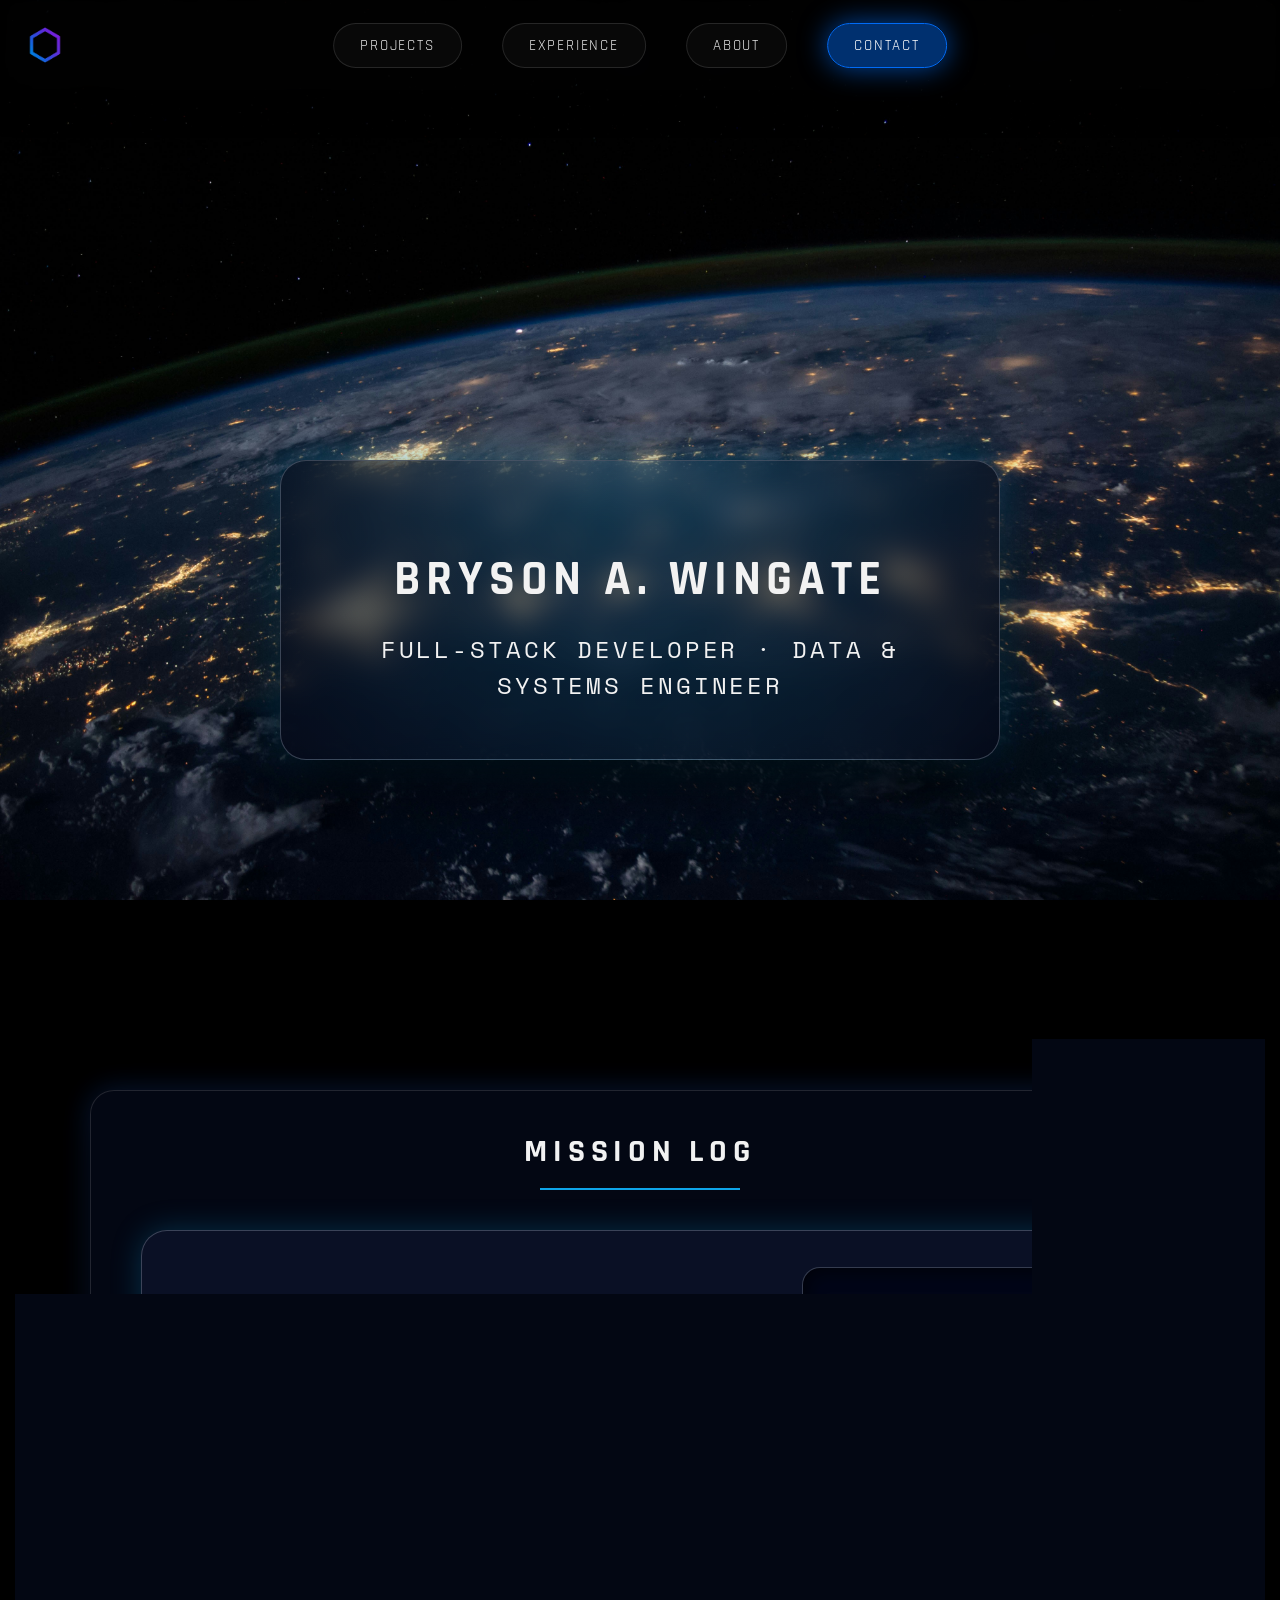
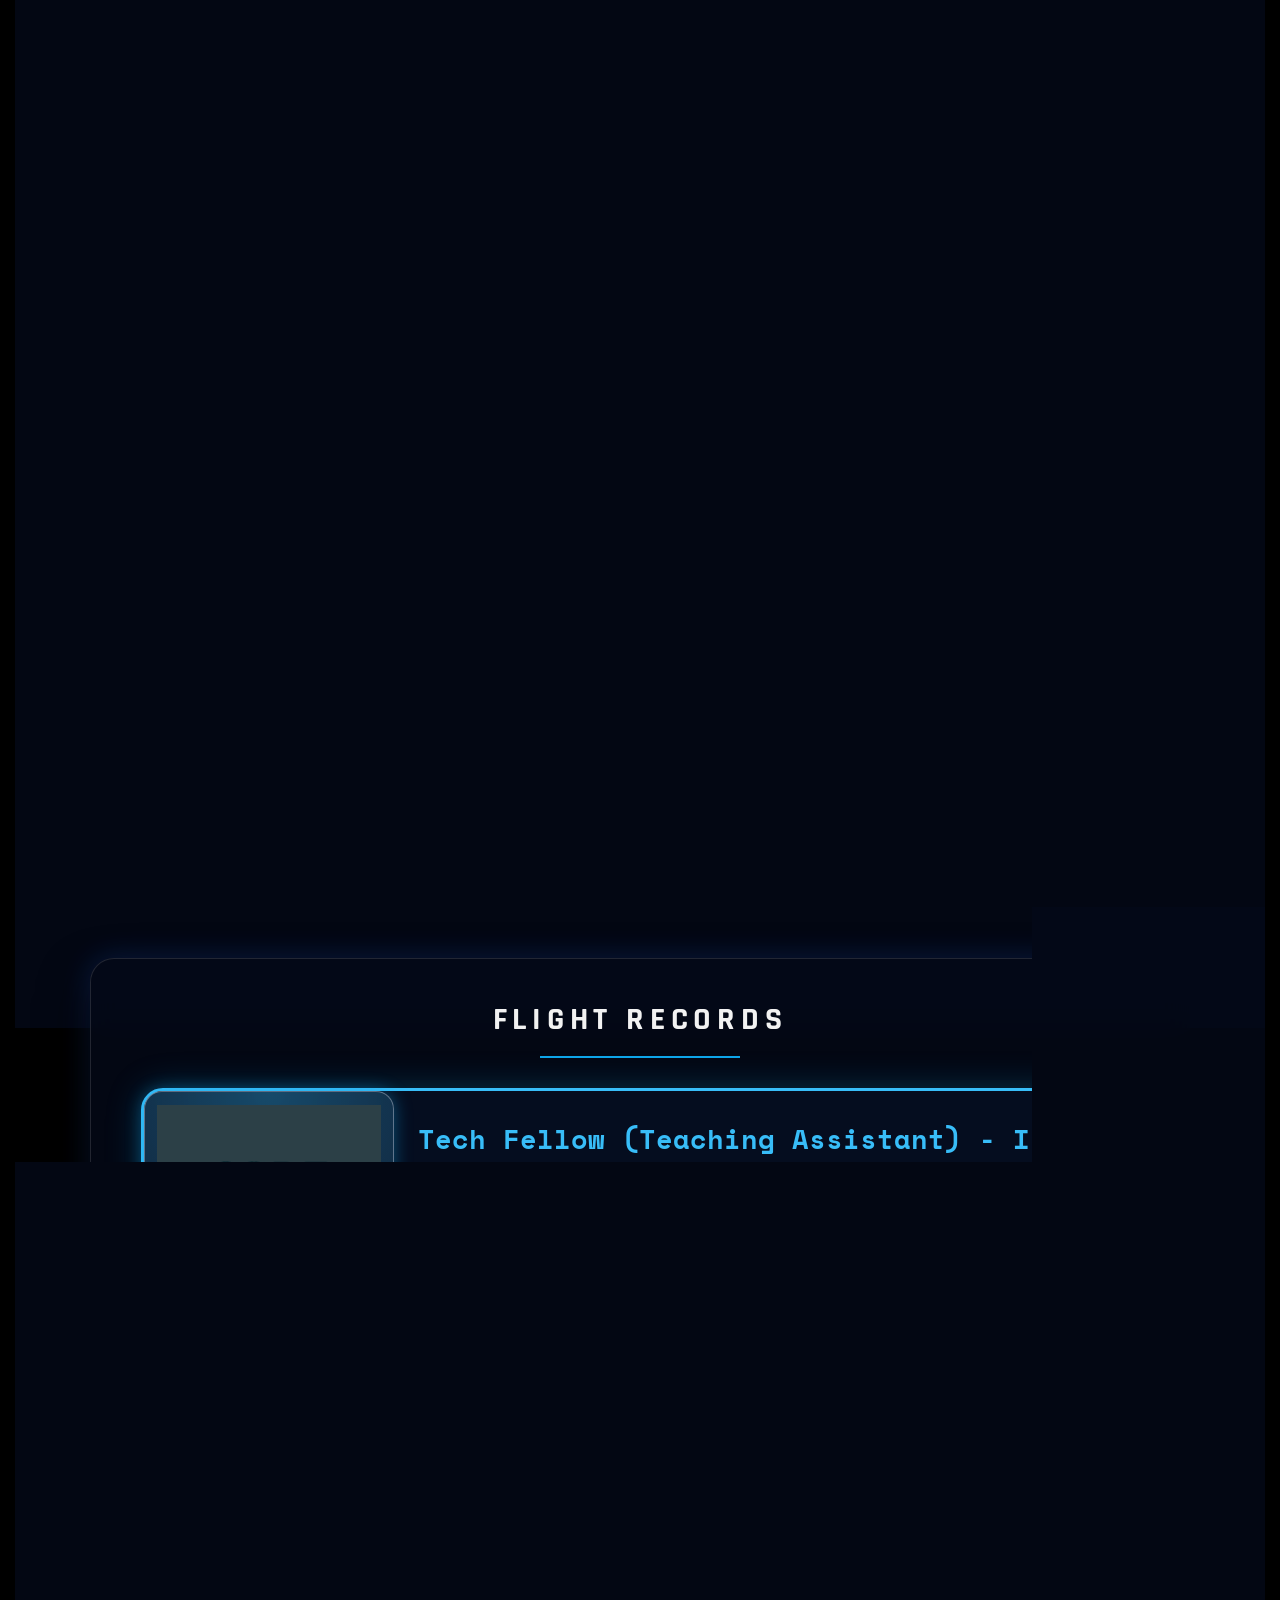
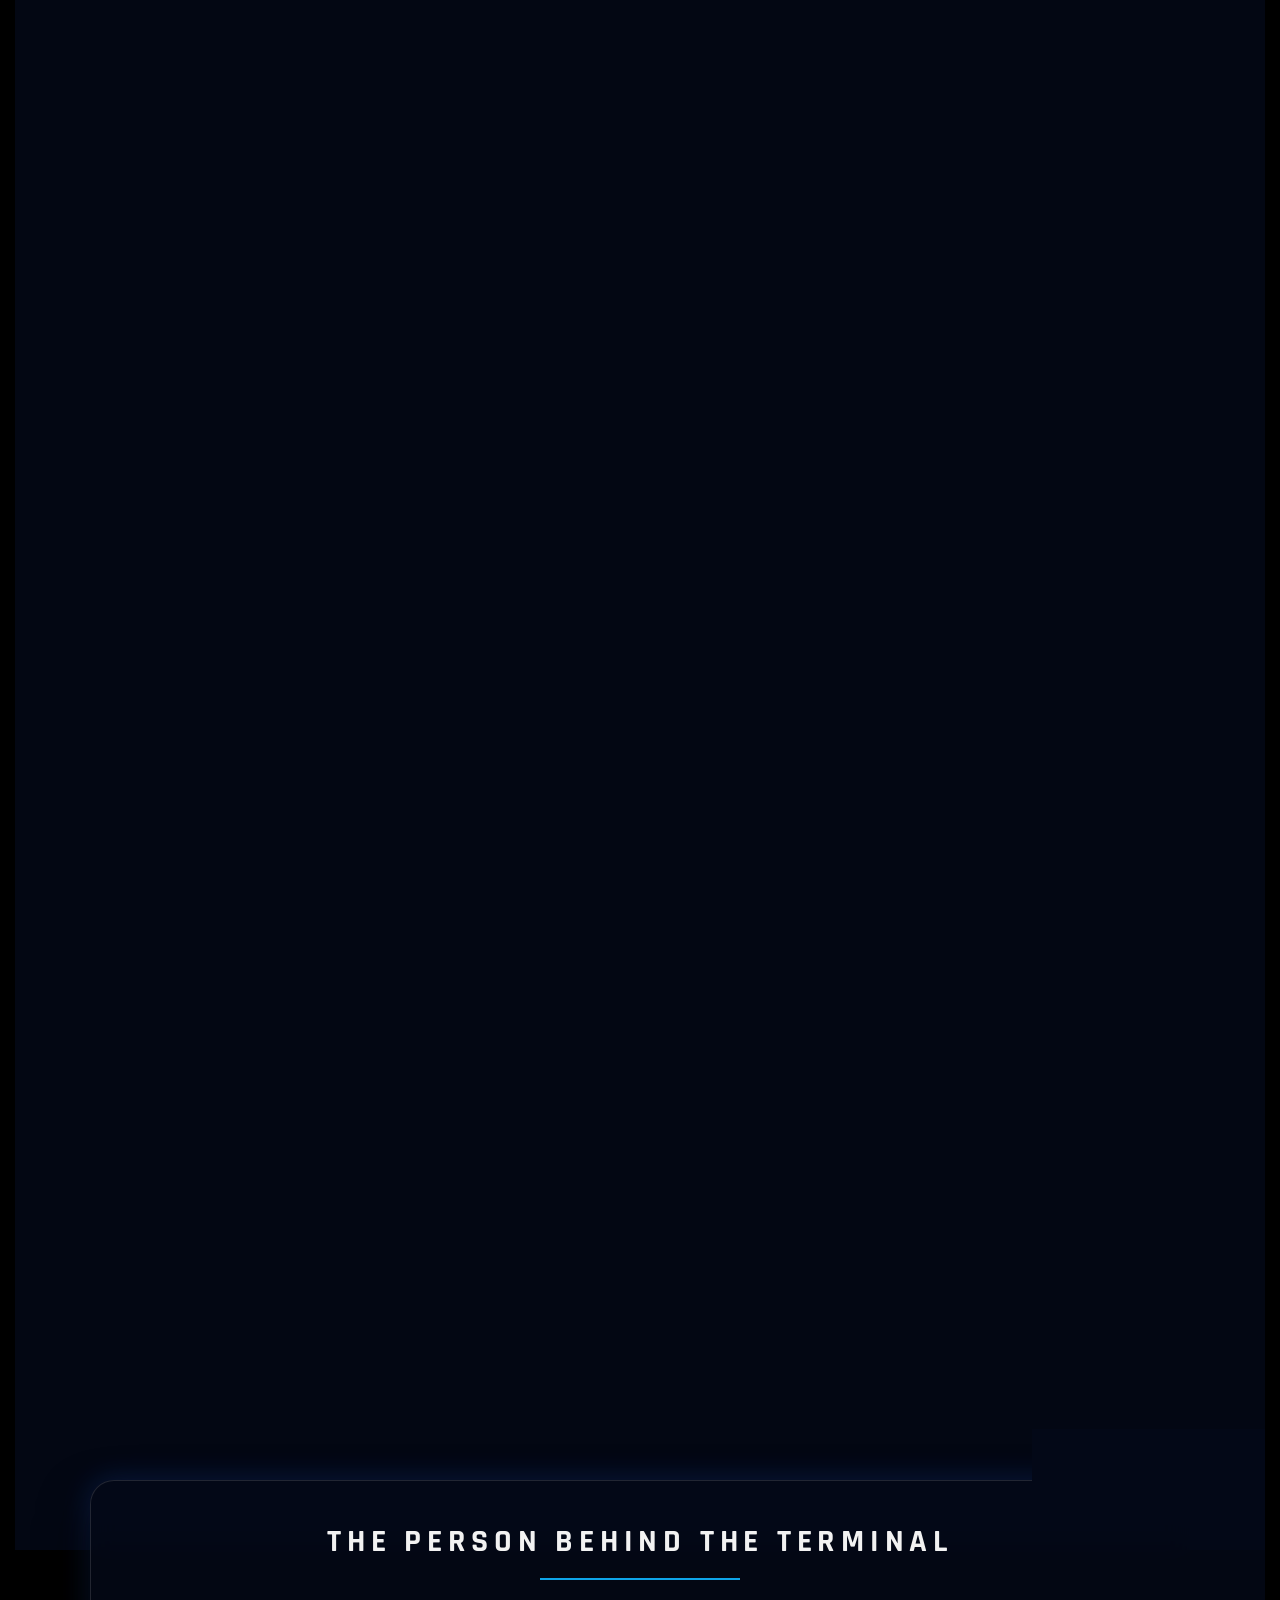
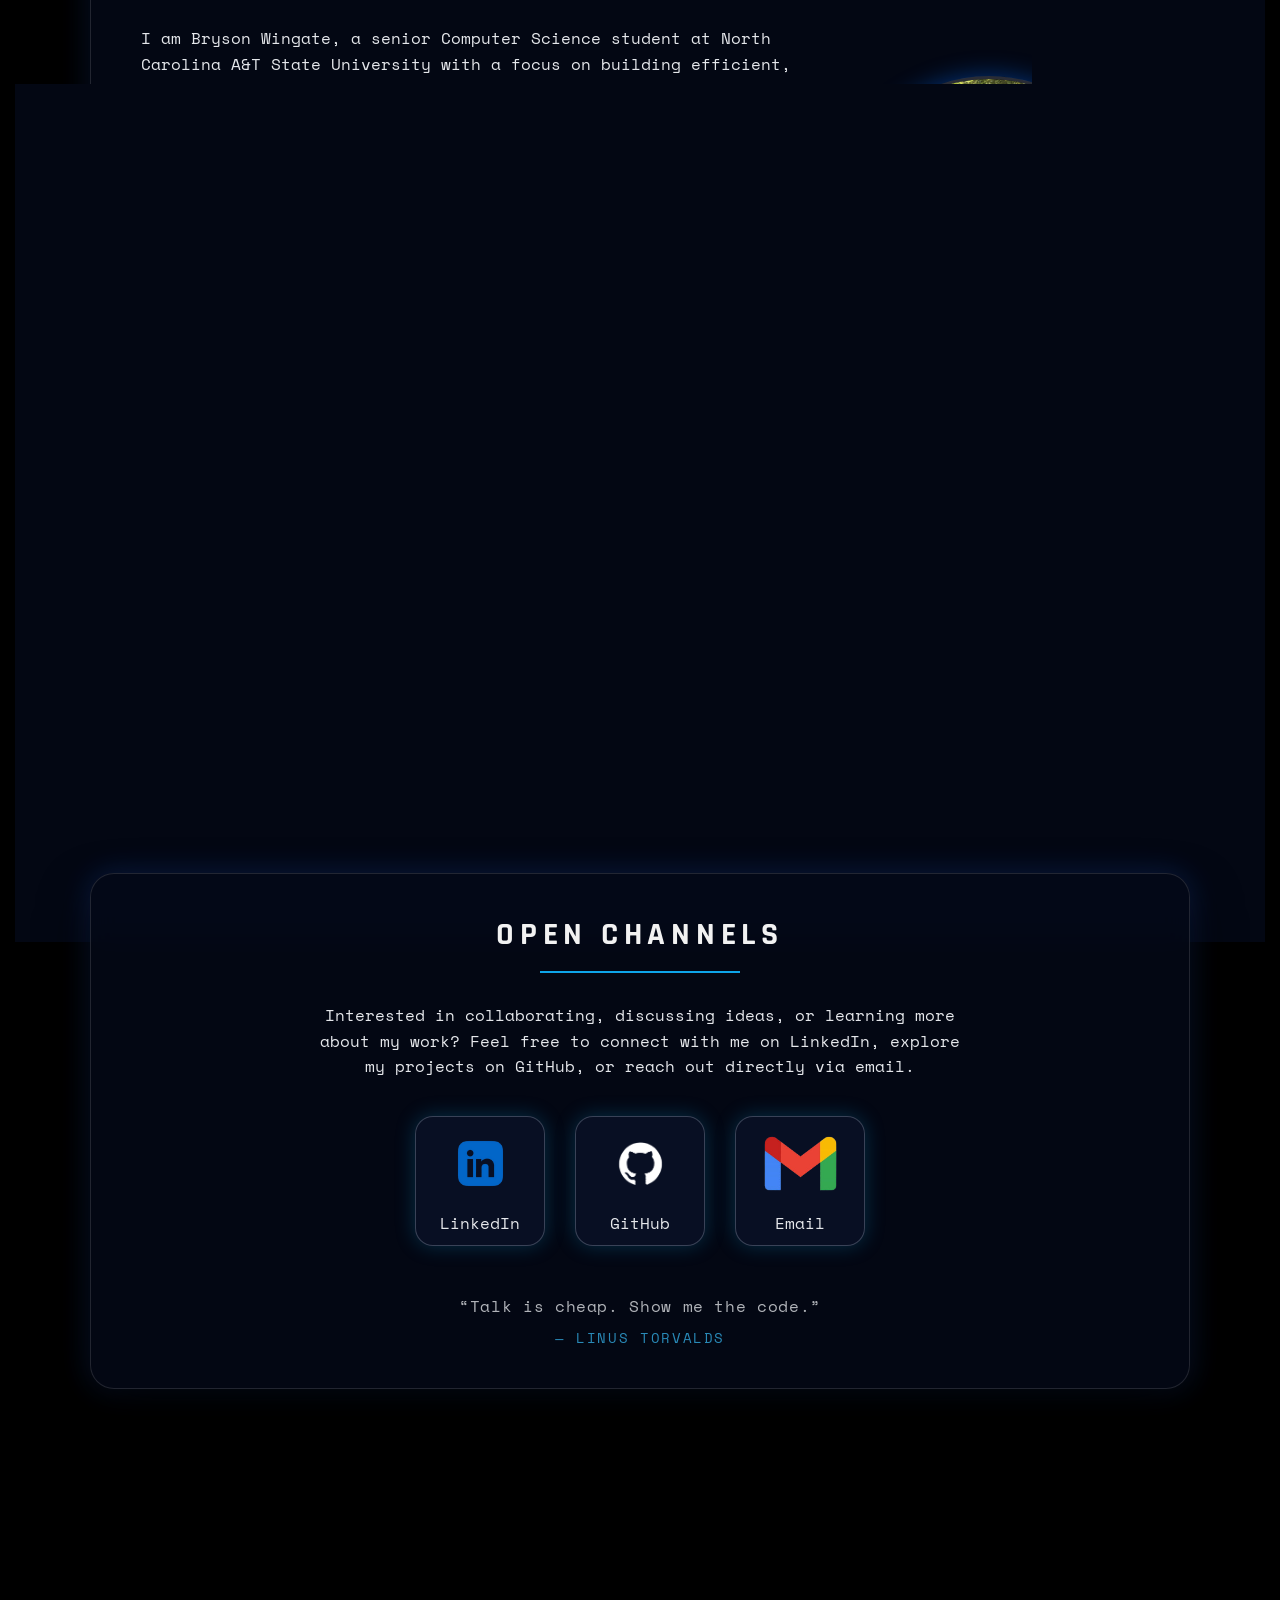
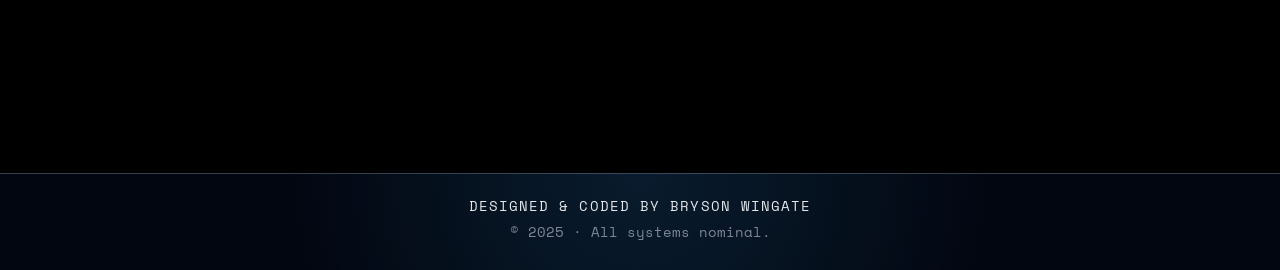
<file: portfolio-site/index.html>
<!DOCTYPE html>
<html lang="en">
<head>
    <link rel="preconnect" href="https://fonts.googleapis.com">
<link rel="preconnect" href="https://fonts.gstatic.com" crossorigin>
<link href="https://fonts.googleapis.com/css2?family=Inter:wght@300;400;500;600&family=Rajdhani:wght@500;600;700&family=Space+Mono:wght@400;700&display=swap" rel="stylesheet">

    <link rel="icon" type="image/x-icon" sizes="180x180" href="assets/main/portfolio-icon.ico">
    <meta charset="UTF-8">
    <meta name="viewport" content="width=device-width, initial-scale=1.0">
    <title>Bryson Wingate Portfolio</title>

    <!-- Main CSS -->
    <link rel="stylesheet" href="styles/main.css">

    <!-- Font Awesome (for hamburger icon) -->
    <link rel="stylesheet"
          href="https://cdnjs.cloudflare.com/ajax/libs/font-awesome/6.5.2/css/all.min.css">
</head>
<body>

    <!-- ================= NAVBAR ================= -->
    <nav id="dynamic-nav">
        <div class="header-constraint">
            <!-- Logo (fixed in CSS) -->
            <a href="#hero" class="logo-link">
                <img src="assets/main/portfolio-symbol.png" alt="Logo" class="logo">
            </a>

            <!-- Centered pills -->
            <div class="nav-links-center">
                <a href="#projects">Projects</a>
                <a href="#experience">Experience</a>
                <a href="#about">About</a>
                <a href="#contact">Contact</a>
            </div>

            <!-- Hamburger (mobile) -->
            <div class="hamburger-menu" aria-label="Toggle navigation"
                 aria-expanded="false" role="button">
                <i class="fas fa-bars"></i>
            </div>
        </div>
    </nav>

    <!-- Dim background overlay for mobile menu -->
    <div class="menu-overlay"></div>

    <!-- ================= HERO ================= -->
    <section id="hero" class="page-section hero-section">
  <div class="hero-card">
    <h1>Bryson A. Wingate</h1>
    <h2>Full-Stack Developer · Data & Systems Engineer</h2>
</section>

    <!-- ================= SECTIONS ================= -->
    <section id="projects" class="page-section">
  <div class="container">
    <div class="section-panel projects-panel">

      <h2 class="projects-title">MISSION LOG</h2>
      <div class="projects-divider"></div>

      <!-- PROJECT 1 -->
        <div class="project-row">
      <!--<div class="project-row clickable" data-href="projects/ecowatch.html" -->
        <div class="project-info">
          <h3 class="project-name">EcoWatch</h3>
          <p class="project-desc">
            A real-time environmental dashboard visualizing weather conditions,
            air quality, and atmospheric data through a clean, interactive interface.
          </p>

          <div class="project-tags">
            <span>HTML</span>
            <span>JavaScript</span>
            <span>OpenWeather API</span>
          </div>

          <div class="project-actions">
            <a href="https://ecowatch-dashboard.netlify.app/" target="_blank" class="project-btn">
              VIEW LIVE
            </a>
            <a href="https://github.com/SuperiorPython/EcoWatch" target="_blank" class="project-btn">
              VIEW CODE
            </a>
          </div>
        </div>

        <div class="project-preview">
          <img src="assets/projects/ecowatch-image.png" alt="EcoWatch Preview">
        </div>
      </div>

      <!-- PROJECT 2 -->
        <div class="project-row">
      <!-- <div class="project-row clickable" data-href="projects/playlistdna.html"-->
        <div class="project-info">
          <h3 class="project-name">Playlist DNA</h3>
          <p class="project-desc">
            An analytics tool that breaks down Spotify playlists into genre,
            artist, and vibe signatures using interactive visualizations.
          </p>

          <div class="project-tags">
            <span>Python</span>
            <span>Streamlit</span>
            <span>Spotify API</span>
            <span>OpenAI API</span>
          </div>

          <div class="project-actions">
            <a href="https://playlistdna.streamlit.app/" target="_blank" class="project-btn">
              VIEW LIVE
            </a>
            <a href="https://github.com/SuperiorPython/Playlist-DNA-App" target="_blank" class="project-btn">
              VIEW CODE
            </a>
          </div>
        </div>

        <div class="project-preview">
          <img src="assets/projects/playlist-dna-image.png" alt="Playlist DNA Preview">
        </div>
      </div>

      <!-- PROJECT 3 — WIP -->
      <div class="project-row wip">
        <div class="project-info">
          <h3 class="project-name">Living Sky</h3>
          <p class="project-desc">
            A self-updating repo that renders tonight's sky and a live solar system
            view once an hour, forever — a GitHub Actions workflow computes real
            positions for the sun, moon, and planets and commits the rendered SVGs
            straight back into itself.
          </p>

          <div class="project-tags">
            <span>JavaScript</span>
            <span>Node.js</span>
            <span>GitHub Actions</span>
            <span>Astronomy Engine</span>
          </div>

          <div class="project-wip-tag">IN DEVELOPMENT</div>
        </div>

        <div class="project-preview">
          <img src="assets/projects/wip-icon.png" alt="Work In Progress Icon Preview">
        </div>
      </div>

    </div>
  </div>
</section>

<section id="experience" class="page-section">
  <div class="container">
    <div class="section-panel experience-panel">

      <h2 class="exp-title">FLIGHT RECORDS</h2>
      <div class="exp-divider"></div>

      <!-- CodePath — current term -->
      <div class="experience-item current-experience">

  <div class="exp-logo-box current-logo">
    <img src="assets/companies/codepath-image.png" alt="CodePath" class="exp-logo">
  </div>

  <div class="exp-content">
    <h3 class="exp-role current-role">
      Tech Fellow (Teaching Assistant) - Intro to Python
    </h3>

    <p class="current-meta">
      CodePath @ North Carolina A&T State University | Greensboro, NC | Aug 2026 - Present
    </p>
    <ul class="current-bullets">
      <li>Currently in progress — leading weekly labs and one-on-one debugging support for students learning Python fundamentals and algorithmic thinking.</li>
    </ul>
  </div>

</div>

      <!-- Expedia Group -->
      <div class="experience-item">

  <div class="exp-logo-box">
    <img src="assets/companies/expedia-image.png" alt="Expedia Group" class="exp-logo">
  </div>

  <div class="exp-content">
    <h3 class="exp-role">
      Cloud Engineering Intern
    </h3>

    <p class="exp-meta">
      Expedia Group | San Jose, CA | May 2026 - August 2026
    </p>
    <ul class="exp-bullets">
      <li>Built and deployed a production MCP server on Kubernetes exposing 5 custom observability tools over a 23.7 billion-row OTel ClickHouse dataset, enabling natural language querying of telemetry data.</li>
      <li>Designed query guardrails blocking DDL/DML operations and multi-statement injection attempts, with automatic LIMIT injection and time-range enforcement to prevent unbounded queries against production data.</li>
      <li>Built a K6 performance test framework across 6 load scenarios (baseline, spike, soak, multi-tool) with JWT bearer auth, sustaining 133 requests/sec at 230ms p95 latency with zero errors across all scenarios.</li>
    </ul>
  </div>

</div>

      <!-- Undergraduate Research Assistant — completed -->
      <div class="experience-item">

  <div class="exp-logo-box">
    <img src="assets/companies/ncat-image.png" alt="NCAT State University" class="exp-logo">
  </div>

  <div class="exp-content">
    <h3 class="exp-role">
      Undergraduate Research Assistant
    </h3>

    <p class="exp-meta">
      X+ Intelligence Lab @ North Carolina A&T State University | Greensboro, NC | Spring 2026
    </p>
    <ul class="exp-bullets">
      <li>Trained a PyTorch semantic segmentation model to detect and localize weeds in agricultural images, evaluated using pixel accuracy and IoU metrics.</li>
      <li>Built a custom data pipeline for image preprocessing, mask labeling, and train/validation evaluation.</li>
      <li>Monitored loss and performance trends to improve model generalization for autonomous farming applications.</li>
    </ul>
  </div>

</div>

      <!-- CodePath — first term, completed -->
      <div class="experience-item">

  <div class="exp-logo-box">
    <img src="assets/companies/codepath-image.png" alt="CodePath" class="exp-logo">
  </div>

  <div class="exp-content">
    <h3 class="exp-role">
      Tech Fellow (Teaching Assistant) - Intro to Python
    </h3>

    <p class="exp-meta">
      CodePath @ North Carolina A&T State University | Greensboro, NC | Aug 2025 - Dec 2025
    </p>
    <ul class="exp-bullets">
      <li>Led weekly labs and debugging sessions supporting students learning Python fundamentals and algorithmic thinking.</li>
      <li>Created hands-on examples, walkthroughs, and mini-lessons to guide students through loops, functions, dictionaries, and class structures.</li>
      <li>Provided one-on-one student support and contributed to improving learning outcomes across the course.</li>
    </ul>
  </div>

</div>

      <!-- Cisco SWE Intern -->
      <div class="experience-item">
  <!-- Logo on the left -->
  <div class="exp-logo-box">
    <img src="assets/companies/cisco-image.png" alt="Cisco Systems" class="exp-logo">
  </div>

  <!-- Text column on the right -->
  <div class="exp-content">
    <h3 class="exp-role">
      Software Engineering Intern
    </h3>
    <p class="exp-meta">
      Cisco Systems | Durham, NC | May 2025 - August 2025
    </p>

    <ul class="exp-bullets">
      <li>Developed features for an internal AI-powered Jira assistant by building and refining cloud infrastructure components.</li>
      <li>Worked extensively with AWS services including EC2, Auto Scaling Groups, Load Balancers, and Route 53 to deploy scalable backend systems.</li>
      <li>Collaborated with full-stack engineers to enhance service reliability, logging, and monitoring across cloud environments.</li>
    </ul>
  </div>
</div>
    </div>
  </div>
</section>


<section id="about" class="page-section">
  <div class="container">
    <div class="section-panel about-panel">

      <!-- Title -->
      <h2 class="about-title">THE PERSON BEHIND THE TERMINAL</h2>
      <div class="abs-divider"></div>

      <!-- TEXT + IMAGE/RESUME ROW -->
      <div class="about-flex">
        <!-- Left text -->
        <div class="about-text">
          <p>
            I am Bryson Wingate, a senior Computer Science student at North Carolina A&amp;T State University
            with a focus on building efficient, data-driven applications, especially in Python. What began
            as curiosity about automation and simple scripting has grown into a passion for creating systems
            that simplify workflows, reveal insights, and make technology feel intuitive.
          </p>
          <p>
            I enjoy taking complex or unstructured problems and turning them into clean, maintainable
            solutions. Whether I am working with APIs, shaping data pipelines, or improving backend logic,
            I care about writing readable code, understanding how systems operate behind the scenes, and
            continually strengthening my technical foundation as I grow as a developer.
          </p>
          <p>
            Outside of coding, you can usually find me at the movie theater watching new sci-fi or action
            films, or at home building LEGO sets one piece at a time. I am drawn to anything that blends
            creativity, design, and imagination, and that mindset often influences the way I build and
            think about software.
          </p>
        </div>

        <!-- Right image + resume button -->
        <div class="about-side">
          <div class="about-image-wrapper">
            <img src="assets/main/bryson-image.jpeg"
                 alt="Bryson Wingate"
                 class="about-photo">
          </div>

          <div class="about-resume-wrap side-resume">
            <a href="assets/main/Bryson_Wingate_Resume.pdf"
               class="about-resume-btn"
               target="_blank">
              VIEW FULL RESUME
            </a>
          </div>
        </div>
      </div>

      <!-- SKILLS CAROUSEL -->
      <div class="about-skills">
        <h3 class="skills-title">SKILLS</h3>
        <p class="skills-subtitle">
          A snapshot of the languages, frameworks, and tools I rely on most.
        </p>

        <div class="skills-carousel">
          <!-- Left arrow -->
          <button class="skills-arrow skills-arrow-left" aria-label="Scroll skills left">
            &#10094;
          </button>

          <!-- Scrollable track -->
          <div class="skills-track" id="skillsTrack">

            <div class="skill-icon-card">
              <img src="assets/skills/python-icon.png" alt="Python" class="skill-icon-img">
              <span class="skill-label">Python</span>
            </div>

            <div class="skill-icon-card">
              <img src="assets/skills/java-icon.png" alt="Java" class="skill-icon-img">
              <span class="skill-label">Java</span>
            </div>

            <div class="skill-icon-card">
              <img src="assets/skills/cplus-icon.png" alt="C++" class="skill-icon-img">
              <span class="skill-label">C++</span>
            </div>

            <div class="skill-icon-card">
              <img src="assets/skills/jscript-icon.png" alt="JavaScript" class="skill-icon-img">
              <span class="skill-label">JavaScript</span>
            </div>

            <div class="skill-icon-card">
              <img src="assets/skills/html-icon.png" alt="HTML &amp; CSS" class="skill-icon-img">
              <span class="skill-label">HTML &amp; CSS</span>
            </div>

            <div class="skill-icon-card">
              <img src="assets/skills/react-icon.png" alt="React" class="skill-icon-img">
              <span class="skill-label">React</span>
            </div>

            <div class="skill-icon-card">
              <img src="assets/skills/nodejs-icon.png" alt="Node.js" class="skill-icon-img">
              <span class="skill-label">Node.js</span>
            </div>

            <div class="skill-icon-card">
              <img src="assets/skills/sql-icon.png" alt="SQL" class="skill-icon-img">
              <span class="skill-label">SQL</span>
            </div>

            <div class="skill-icon-card">
              <img src="assets/skills/api-icon.png" alt="APIs &amp; REST" class="skill-icon-img">
              <span class="skill-label">APIs &amp; REST</span>
            </div>

            <div class="skill-icon-card">
              <img src="assets/skills/aws-icon.png" alt="Amazon Web Services" class="skill-icon-img">
              <span class="skill-label">Amazon Web Services</span>
            </div>

            <div class="skill-icon-card">
              <img src="assets/skills/git-icon.png" alt="Git &amp; GitHub" class="skill-icon-img">
              <span class="skill-label">Git &amp; GitHub</span>
            </div>

            <div class="skill-icon-card">
              <img src="assets/skills/streamlit-icon.png" alt="Streamlit" class="skill-icon-img">
              <span class="skill-label">Streamlit</span>
            </div>

              <div class="skill-icon-card">
              <img src="assets/skills/gcloud-icon.png" alt="Google Cloud" class="skill-icon-img">
              <span class="skill-label">Google Cloud</span>
            </div>
          </div>

          <!-- Right arrow -->
          <button class="skills-arrow skills-arrow-right" aria-label="Scroll skills right">
            &#10095;
          </button>
        </div>
      </div>

    </div>
  </div>
</section>


<section id="contact" class="page-section">
  <div class="container">
    <div class="section-panel contact-panel">

      <h2 class="contact-title">OPEN CHANNELS</h2>
      <div class="contact-divider"></div>

        <p class="contact-subtitle">
  Interested in collaborating, discussing ideas, or learning more about my work?
  Feel free to connect with me on LinkedIn, explore my projects on GitHub, or reach
  out directly via email.
</p>

      <div class="contact-grid">

        <!-- LinkedIn -->
        <a href="https://www.linkedin.com/in/bryson-wingate/"
           class="contact-card"
           target="_blank">
          <img src="assets/contact/linkedin-icon.png" alt="LinkedIn" class="contact-icon">
          <span>LinkedIn</span>
        </a>

        <!-- GitHub -->
        <a href="https://github.com/SuperiorPython"
           class="contact-card"
           target="_blank">
          <img src="assets/contact/github-icon.png" alt="GitHub" class="contact-icon">
          <span>GitHub</span>
        </a>

        <!-- Email -->
        <a href="mailto:bawingate@aggies.ncat.edu"
           class="contact-card">
          <img src="assets/contact/gmail-icon.png" alt="Email" class="contact-icon">
          <span>Email</span>
        </a>
      </div>
      <div class="contact-quote">
  “Talk is cheap. Show me the code.”
  <span class="contact-quote-author">— Linus Torvalds</span>
</div>
    </div>

  </div>
</section>

<footer class="site-footer">
  <div class="container footer-inner">
    <p class="footer-main">
      Designed &amp; coded by Bryson Wingate
    </p>
    <p class="footer-meta">
      © 2025 · All systems nominal.
    </p>
  </div>
</footer>


    <!-- ================= SCRIPTS ================= -->
    <script src="scripts/main.js"></script>
</body>
</html>
</file>
<file: portfolio-site/styles/main.css>
/* ----------------------------------
 * 1. Global Base & Fixed Background
 * ---------------------------------- */
* {
    box-sizing: border-box;
}

body, html {
    margin: 0;
    padding: 0;
    font-family: 'Inter', system-ui, sans-serif;
    color: #f2f2f2;
    min-height: 30vh;
    background: #000 url('../assets/main/nasa-image.jpg') center / cover fixed;
    padding-top: 80px; /* Space for fixed header */
}

/* Content area */
.container {
    max-width: 1200px;
    margin: 0 auto;
    padding: 0 20px;
}

/* ----------------------------------
 * 2. Content Sections
 * ---------------------------------- */
.page-section {
    min-height: 100vh;
}

.hero-card {
    padding: 48px 56px;
    border-radius: 26px;
    background: radial-gradient(circle at top, rgba(56, 189, 248, 0.18), rgba(5, 10, 25, 0.92));
    border: 1px solid rgba(148, 163, 184, 0.35);
    box-shadow: 0 30px 60px rgba(0, 0, 0, 0.8), 0 0 40px rgba(14, 165, 233, 0.35);
    backdrop-filter: blur(14px);
    text-align: center;
    max-width: 720px;
    margin: 0 auto;
}

.hero-section {
    display: flex;
    align-items: center;
    justify-content: center;
    text-align: center;
}

.hero-section h1, .hero-section h2 {
    letter-spacing: 0.12em;
}

.hero-section h1 {
    font-family: 'Rajdhani', sans-serif;
    text-transform: uppercase;
    font-size: 3rem;
    margin-bottom: 0.5rem;
}

.hero-section h2 {
    font-family: 'Space Mono', monospace;
    text-transform: uppercase;
    font-size: 1.5rem;
    margin-bottom: 0.5rem;
    font-weight: 300;
}

/* ----------------------------------
 * 3. FIXED HEADER BAR
 * ---------------------------------- */
#dynamic-nav {
    position: fixed;
    top: 0;
    left: 0;
    right: 0;
    z-index: 1000;
    backdrop-filter: blur(14px);
    height: 90px;
    padding: 0;
    box-shadow: 0 12px 30px rgba(0, 0, 0, 0.9);
}

/* ----------------------------------
 * 3A. LOGO: PINNED TO VIEWPORT CORNER
 * ---------------------------------- */
.logo-link {
    position: fixed; /* pinned to screen */
    left: 20px;
    top: 45px; /* half of 90px header height */
    transform: translateY(-50%);
    z-index: 1001;
}

.logo {
    height: 50px;
    width: auto;
    display: block;
}

/* ----------------------------------
 * 3B. HEADER CONTENT CONTAINER
 * ---------------------------------- */
.header-constraint {
    max-width: 1200px;
    width: 100%;
    height: 100%;
    margin: 0 auto;
    padding: 0 30px 0 80px; /* left padding for centered nav */
    display: flex;
    align-items: center;
    justify-content: flex-end; /* hamburger on the right */
}

/* ----------------------------------
 * 4. NAV LINKS (CENTERED, PILL STYLE)
 * ---------------------------------- */
.nav-links-center {
    position: absolute;
    left: 50%;
    transform: translateX(-50%);
    display: flex;
    align-items: center;
    gap: 2.5rem;
    transition: all 0.3s ease-in-out;
}

.nav-links-center a {
    font-family: 'Rajdhani', sans-serif;
    text-transform: uppercase;
    text-decoration: none;
    color: #e6e6e6;
    padding: 12px 26px;
    border-radius: 999px;
    background: rgba(15, 15, 15, 0.55);
    border: 1px solid rgba(255, 255, 255, 0.12);
    font-size: 0.95rem;
    letter-spacing: 0.12em;
    transition: color 0.2s ease, background-color 0.2s ease, border-color 0.2s ease, box-shadow 0.2s ease, transform 0.15s ease;
}

.nav-links-center a:hover {
    color: #ffffff;
    background-color: rgba(0, 107, 246, 0.28);
    border-color: #006bf6;
    box-shadow: 0 0 22px rgba(0, 107, 246, 0.55);
    transform: translateY(-2px);
}

.nav-links-center a.active {
    color: #ffffff;
    background-color: rgba(0, 107, 246, 0.45);
    border-color: #006bf6;
    box-shadow: 0 0 28px rgba(0, 107, 246, 0.65);
}

/* ----------------------------------
 * 5. HAMBURGER (RIGHT SIDE)
 * ---------------------------------- */
.hamburger-menu {
    font-size: 1.7rem;
    cursor: pointer;
    color: #fff;
    flex-shrink: 0;
    display: none; /* desktop hidden */
    position: absolute;
    right: 30px;
    top: 50%;
    transform: translateY(-50%);
    z-index: 1002; /* above header bar & logo */
}

/* ----------------------------------
 * 6. DIM BACKGROUND OVERLAY FOR MOBILE MENU
 * ---------------------------------- */
.menu-overlay {
    position: fixed;
    top: 90px; /* start under the header */
    left: 0;
    width: 100%;
    height: calc(100% - 90px);
    background: rgba(0, 0, 0, 0.75);
    backdrop-filter: blur(2px);
    opacity: 0;
    visibility: hidden;
    transition: opacity 0.25s ease, visibility 0.25s ease;
    z-index: 500; /* BELOW header & pills */
}

.menu-overlay.active {
    opacity: 1;
    visibility: visible;
}

/* ----------------------------------
 * 7. RESPONSIVE MENU (MOBILE)
 * ---------------------------------- */
@media (max-width: 900px) {
    .nav-links-center {
        left: 0;
        transform: translateY(-10px);
        display: none;
        opacity: 0;
        transition: opacity 0.25s ease, transform 0.25s ease;
    }
    .hamburger-menu {
        display: block;
    }
    .nav-links-center.active {
        display: flex;
        flex-direction: column;
        gap: 2rem;
        position: fixed;
        left: 0;
        top: 500px;
        width: 100%;
        height: calc(100% - 90px);
        justify-content: center;
        align-items: center;
        opacity: 1;
        transform: translateY(0);
        background-color: transparent;
    }
    .nav-links-center.active a {
        padding: 20px 32px;
        font-size: 1.5rem;
        background: rgba(15, 23, 42, 0.98);
        color: #f9fafb;
        box-shadow: 0 0 30px rgba(37, 99, 235, 0.75);
    }
}

/* ----------------------------------
 * 8. SECTION PANELS (TRANSPARENT BOXES)
 * ---------------------------------- */
.section-panel {
    max-width: 1100px;
    margin: 30px auto;
    padding: 40px 50px;
    background: rgba(5, 10, 25, 0.78);
    border-radius: 24px;
    border: 1px solid rgba(255, 255, 255, 0.12);
    box-shadow: 0 24px 50px rgba(0, 0, 0, 0.7), 0 0 30px rgba(37, 99, 235, 0.25);
    backdrop-filter: blur(14px);
}

.section-panel h2 {
    font-family: 'Rajdhani', sans-serif;
    font-size: 2rem;
    margin: 0 0 16px;
}

/* Text styles for paragraphs and lists */
.section-panel p, .section-panel ul, .section-panel li {
    font-family: 'Space Mono', monospace;
    font-size: 1rem;
    line-height: 1.6;
    color: #e5e7eb;
}

/* ABOUT SECTION FLEX LAYOUT */
.about-flex {
    display: flex;
    align-items: center;
    gap: 40px;
    margin-top: 30px;
}

/* ABOUT IMAGE */
.about-image-wrapper {
    flex-shrink: 0;
}

.about-title {
    font-family: 'Rajdhani', sans-serif;
    font-size: 2.2rem;
    font-weight: 700;
    text-align: center;
    letter-spacing: 0.18em;
    margin: 0 0 10px;
}

.abs-divider {
    width: 200px;
    height: 2px;
    margin: 0 auto 30px;
    background: #0ea5e9;
}

.about-photo {
    width: 300px;
    height: 300px;
    object-fit: cover;
    border-radius: 50%;
    border: 3px solid rgba(255, 255, 255, 0.15);
    box-shadow: 0 0 25px rgba(0, 107, 246, 0.45);
}

/* ABOUT TEXT */
.about-text {
    flex: 1;
}

.about-text h2 {
    font-family: 'Rajdhani', sans-serif;
    font-size: 2.4rem;
    margin-bottom: 20px;
}

.about-resume-wrap {
    margin-top: 24px;
    display: flex;
    justify-content: center;
}

.about-resume-btn {
    display: inline-block;
    padding: 12px 30px;
    font-family: 'Space Mono', monospace;
    font-size: 0.95rem;
    text-transform: uppercase;
    letter-spacing: 0.12em;
    background: #0ea5e9;
    color: #020617;
    text-decoration: none;
    border-radius: 999px;
    box-shadow: 0 0 22px rgba(14,165,233,0.7);
    transition: 0.2s ease;
}

.about-resume-btn:hover {
    transform: translateY(-2px);
    box-shadow: 0 0 28px rgba(56,189,248,0.7);
    background: #38bdf8;
}

.about-side {
    display: flex;
    flex-direction: column;
    align-items: center;
    gap: 18px;
}

.side-resume {
    margin-top: 0;
    width: 100%;
    display: flex;
    justify-content: center;
}

@media (max-width: 900px) {
    .about-flex {
        flex-direction: column-reverse; /* photo + resume on top, text below */
        gap: 28px;
    }
    .about-photo {
        width: min(220px, 60vw);
        height: min(220px, 60vw);
    }
    .about-text {
        min-width: 0;
    }
}

/* ===== ABOUT → SKILLS CAROUSEL ===== */
.about-skills {
    margin-top: 40px;
    text-align: center;
}

.skills-title {
    font-family: 'Rajdhani', sans-serif;
    font-size: 1.9rem;
    letter-spacing: 0.14em;
    margin-bottom: 8px;
}

.skills-subtitle {
    font-family: 'Space Mono', monospace;
    font-size: 0.95rem;
    color: #cbd5e1;
    margin-bottom: 20px;
}

/* Carousel shell */
.skills-carousel {
    display: flex;
    align-items: center;
    gap: 16px;
}

/* Scrollable strip */
.skills-track {
    flex: 1;
    display: flex;
    gap: 16px;
    overflow-x: auto;
    padding: 6px 4px 10px;
    scroll-snap-type: x mandatory;
    scroll-behavior: smooth;
}

/* Hide ugly scrollbar (but keep scroll functionality) */
.skills-track::-webkit-scrollbar {
    height: 4px;
}
.skills-track::-webkit-scrollbar-track {
    background: transparent;
}
.skills-track::-webkit-scrollbar-thumb {
    background: rgba(51, 65, 85, 0.8);
    border-radius: 999px;
}

/* Each skill “slide” */
.skill-icon-card {
    scroll-snap-align: center;
    flex: 0 0 160px;
    background: rgba(11, 18, 40, 0.85);
    border: 1px solid rgba(148, 163, 184, 0.45);
    border-radius: 18px;
    padding: 16px 14px;
    display: flex;
    flex-direction: column;
    align-items: center;
    justify-content: center;
    box-shadow: 0 0 18px rgba(14,165,233,0.28);
    transition: 0.22s ease;
}

.skill-icon-img {
    width: 52px;
    height: 52px;
    object-fit: contain;
    margin-bottom: 8px;
}

.skill-label {
    font-family: 'Space Mono', monospace;
    font-size: 0.9rem;
    color: #e5e7eb;
    text-align: center;
}

/* Hover */
.skill-icon-card:hover {
    transform: translateY(-4px);
    border-color: #0ea5e9;
    box-shadow: 0 0 26px rgba(14,165,233,0.55);
    background: rgba(15, 23, 42, 0.95);
}

/* Arrow buttons */
.skills-arrow {
    border: none;
    background: rgba(15, 23, 42, 0.9);
    color: #e5e7eb;
    width: 34px;
    height: 80px;
    border-radius: 999px;
    display: flex;
    align-items: center;
    justify-content: center;
    box-shadow: 0 0 16px rgba(15,23,42,0.9);
    cursor: pointer;
    transition: 0.18s ease;
}

.skills-arrow:hover {
    background: rgba(14, 165, 233, 0.32);
    box-shadow: 0 0 24px rgba(14,165,233,0.7);
}

/* ----------------------------------
 * EXPERIENCE SECTION
 * ---------------------------------- */
.experience-panel {
    max-width: 1100px;
    margin: 30px auto;
}

/* Title and divider */
.exp-title {
    font-family: 'Rajdhani', sans-serif;
    font-size: 2.2rem;
    font-weight: 700;
    text-align: center;
    letter-spacing: 0.18em;
    margin: 0 0 10px;
}

.exp-divider {
    width: 200px;
    height: 2px;
    margin: 0 auto 30px;
    background: #0ea5e9;
}

/* Each experience block */
.experience-item {
    display: flex;
    align-items: flex-start;
    gap: 24px;
    margin-bottom: 32px;
}

.exp-logo-box {
    width: 250px;
    height: 250px;
    border-radius: 18px;
    background: radial-gradient(circle at 30% 0%, rgba(56,189,248,0.3), rgba(15,23,42,1));
    border: 1px solid rgba(148,163,184,0.6);
    box-shadow: 0 0 18px rgba(14,165,233,0.45);
    display: flex;
    align-items: center;
    justify-content: center;
    flex-shrink: 0;
}

.exp-logo {
    width: 90%;
    height: 90%;
    object-fit: contain;
}

/* Right side text column */
.exp-content {
    flex: 1;
}

.exp-role, .exp-meta {
    font-family: 'Space Mono', monospace;
}

/* Role + meta */
.exp-role {
    font-size: 1.7rem;
    font-weight: 600;
    color: #38bdf8;
    margin-bottom: 8px;
}

.exp-meta {
    font-size: 1.05rem;
    color: #e7e7eb;
    opacity: 0.9;
}

/* Bullets */
.exp-bullets {
    list-style: none;
    padding-left: 0;
    margin: 12px 0 0;
    font-family: 'Space Mono', monospace;
    font-size: 0.95rem;
    line-height: 1.65;
    color: #e5e7eb;
}

.exp-bullets li {
    position: relative;
    padding-left: 20px; /* space for bullet */
    margin-bottom: 8px;
}

.exp-bullets li::before {
    content: "•";
    position: absolute;
    left: 0;
    top: 0;
    color: #22d3ee;
    font-size: 1.1rem;
    line-height: 1;
}

/* ===== EXPERIENCE → MOBILE CARD LAYOUT ===== */
@media (max-width: 900px) {
    .experience-panel {
        padding: 24px 18px;
    }
    .experience-item {
        flex-direction: column;
        align-items: stretch;
        margin-bottom: 28px;
        padding: 0;
        background: rgba(11, 18, 40, 0.96);
        border-radius: 24px;
        border: 1px solid rgba(148, 163, 184, 0.35);
        box-shadow: 0 18px 35px rgba(0, 0, 0, 0.7);
    }
    .exp-logo-box {
        width: 100%;
        height: 160px;
        margin: 0;
        border-radius: 0;
        border: none;
        box-shadow: none;
    }
    .exp-content {
        padding: 18px 18px 20px;
        text-align: left;
    }
}

/* ----------------------------------
 * CONTACT SECTION
 * ---------------------------------- */
.contact-title {
    text-align: center;
    font-family: 'Rajdhani', sans-serif;
    font-size: 2.2rem;
    font-weight: 700;
    letter-spacing: 0.18em;
    margin-bottom: 0;
}

.contact-divider {
    width: 200px;
    height: 2px;
    margin: 0 auto 30px;
    background: #0ea5e9;
}

.contact-grid {
    display: flex;
    justify-content: center;
    gap: 30px;
    flex-wrap: wrap;
}

/* Icon cards */
.contact-card {
    width: 130px;
    height: 130px;
    border-radius: 18px;
    background: rgba(11, 18, 40, 0.8);
    border: 1px solid rgba(148, 163, 184, 0.35);
    box-shadow: 0 0 20px rgba(14,165,233,0.25);
    display: flex;
    flex-direction: column;
    align-items: center;
    justify-content: center;
    text-decoration: none;
    color: #e5e7eb;
    font-family: 'Space Mono', monospace;
    transition: 0.25s ease;
}

.contact-icon {
    width: 75px;
    height: 75px;
    margin-bottom: 10px;
    object-fit: contain;
}

/* Hover glow */
.contact-card:hover {
    border-color: #0ea5e9;
    box-shadow: 0 0 28px rgba(14,165,233,0.55);
    transform: translateY(-4px);
    background: rgba(15, 23, 42, 0.92);
}

.contact-subtitle {
    max-width: 640px;
    margin: 0 auto 36px;
    text-align: center;
    font-family: 'Space Mono', monospace;
    font-size: 0.95rem;
    line-height: 1.65;
    color: #cbd5f5;
}

.contact-subtitle strong {
    display: block;
    margin-bottom: 6px;
    color: #e5e7eb;
    letter-spacing: 0.12em;
    text-transform: uppercase;
}

.contact-quote {
    margin-top: 48px;
    text-align: center;
    font-family: 'Space Mono', monospace;
    font-size: 1rem;
    letter-spacing: 0.04em;
    color: rgba(229, 231, 235, 0.85);
    opacity: 0.9;
}

.contact-quote-author {
    display: block;
    margin-top: 10px;
    font-size: 0.85rem;
    letter-spacing: 0.12em;
    text-transform: uppercase;
    color: rgba(56, 189, 248, 0.8);
}

/* ----------------------------------
 * FOOTER
 * ---------------------------------- */
.site-footer {
    border-top: 1px solid rgba(148, 163, 184, 0.35);
    background: radial-gradient(circle at 50% 0%, rgba(56,189,248,0.12), transparent 55%), rgba(3, 7, 18, 0.96);
    padding: 22px 0 28px;
}

.footer-inner {
    text-align: center;
    font-family: 'Space Mono', monospace;
    color: #9ca3af;
    font-size: 0.85rem;
}

.footer-main {
    margin: 0 0 6px;
    color: #e5e7eb;
    letter-spacing: 0.08em;
    text-transform: uppercase;
}

.footer-meta {
    margin: 0;
    opacity: 0.8;
}

/* ----------------------------------
 * PROJECTS (VERTICAL PANELS)
 * ---------------------------------- */
.projects-title {
    font-family: 'Rajdhani', sans-serif;
    text-align: center;
    font-size: 2.2rem;
    letter-spacing: 0.18em;
    margin-bottom: 10px;
}

.projects-divider {
    width: 200px;
    height: 2px;
    background: #0ea5e9;
    margin: 0 auto 40px;
}

/* Each vertical project panel */
.project-row {
    display: flex;
    gap: 36px;
    margin-bottom: 40px;
    padding: 36px;
    border-radius: 26px;
    background: rgba(11, 18, 40, 0.92);
    border: 1px solid rgba(148, 163, 184, 0.35);
    box-shadow: 0 0 30px rgba(14,165,233,0.25);
    transition: 0.25s ease;
}

.project-row.clickable:hover {
    transform: translateY(-6px);
    border-color: #0ea5e9;
    box-shadow: 0 0 40px rgba(14,165,233,0.55);
}

/* Left text */
.project-info {
    flex: 1;
}

.project-name {
    font-family: 'Space Mono', monospace;
    font-size: 1.4rem;
    margin-bottom: 12px;
    color: #e5e7eb;
}

.project-desc {
    font-family: 'Space Mono', monospace;
    font-size: 0.95rem;
    line-height: 1.6;
    color: #cbd5f5;
    margin-bottom: 22px;
}

/* Tags */
.project-tags {
    display: flex;
    flex-wrap: wrap;
    gap: 10px;
    margin-bottom: 24px;
}

.project-tags span {
    font-family: 'Space Mono', monospace;
    font-size: 0.7rem;
    padding: 6px 12px;
    border-radius: 999px;
    background: rgba(15, 23, 42, 0.9);
    border: 1px solid rgba(148, 163, 184, 0.4);
    color: #e5e7eb;
}

/* Action buttons */
.project-actions {
    display: flex;
    gap: 14px;
    margin-top: 16px;
}

.project-btn {
    flex: 1;
    text-align: center;
    font-family: 'Rajdhani', sans-serif;
    font-weight: 600;
    letter-spacing: 0.12em;
    text-transform: uppercase;
    padding: 12px 0;
    border-radius: 999px;
    text-decoration: none;
    color: #020617;
    background: linear-gradient(135deg, #22d3ee, #3b82f6);
    box-shadow: 0 0 18px rgba(34, 211, 238, 0.55), inset 0 0 0 1px rgba(255,255,255,0.35);
    transition: transform 0.2s ease, box-shadow 0.2s ease;
}

.project-btn:hover {
    transform: translateY(-3px);
    box-shadow: 0 0 28px rgba(34, 211, 238, 0.85), 0 0 12px rgba(59, 130, 246, 0.6);
}

/* Right preview image */
.project-preview {
    width: 300px;
    height: 300px;
    border-radius: 18px;
    overflow: hidden;
    background: rgba(2, 6, 23, 0.95);
    border: 1px solid rgba(148, 163, 184, 0.35);
    box-shadow: inset 0 0 20px rgba(0,0,0,0.8);
    display: flex;
    align-items: center; /* vertical centering */
    justify-content: center; /* horizontal centering */
}

.project-preview img {
    width: 80%;
    height: 80%;
    object-fit: cover;
}

/* WIP styling */
.project-row.wip {
    opacity: 0.6;
}

.project-wip-tag {
    font-family: 'Space Mono', monospace;
    font-size: 0.75rem;
    letter-spacing: 0.12em;
    padding: 10px 18px;
    border-radius: 999px;
    background: rgba(56,189,248,0.18);
    border: 1px solid rgba(56,189,248,0.6);
    color: #93c5fd;
}

.project-preview-placeholder {
    height: 100%;
    display: flex;
    align-items: center;
    justify-content: center;
    font-family: 'Space Mono', monospace;
    font-size: 0.8rem;
    color: #9ca3af;
    letter-spacing: 0.12em;
    text-transform: uppercase;
}

@media (max-width: 900px) {
    .project-row {
        flex-direction: column;
        padding: 26px;
        gap: 22px;
    }
    .project-preview {
        width: 100%;
        height: 100%;
    }
    .project-preview img {
        width: 75%;
        height: 75%;
    }
    .project-row {
        text-decoration: none;
        color: inherit;
    }
}

/* Incoming and current experience wrappers */
.incoming-experience, .current-experience {
    border-radius: 22px;
    background: rgba(6, 15, 35, 0.75);
    box-shadow: 0 0 35px rgba(14, 165, 233, 0.25);
}

.incoming-experience {
    border: 3px dashed rgba(56, 189, 248, 1);
}

.current-experience {
    border: 3px solid rgba(56, 189, 248, 1);
}

.incoming-logo, .current-logo {
    background: radial-gradient(circle at top, rgba(56,189,248,0.35), rgba(15,23,42,1));
}

.incoming-note, .current-role {
    font-family: 'Space Mono', monospace;
    color: #cbd5f5;
}

.incoming-role, .current-role {
    font-size: 1.7rem;
    font-weight: 600;
    color: #38bdf8;
    margin-bottom: 8px;
}

/* Experience bullets */
.current-bullets {
    list-style: none;
    padding-left: 0;
    margin: 12px 0 0;
    font-family: 'Space Mono', monospace;
    font-size: 0.95rem;
    line-height: 1.65;
    color: #e5e7eb;
}

.current-bullets li {
    position: relative;
    padding-left: 20px; /* space for bullet */
    margin-bottom: 8px;
}

.current-bullets li::before {
    content: "•";
    position: absolute;
    left: 0;
    top: 0;
    color: #22d3ee;
    font-size: 1.1rem;
    line-height: 1;
}
</file>
